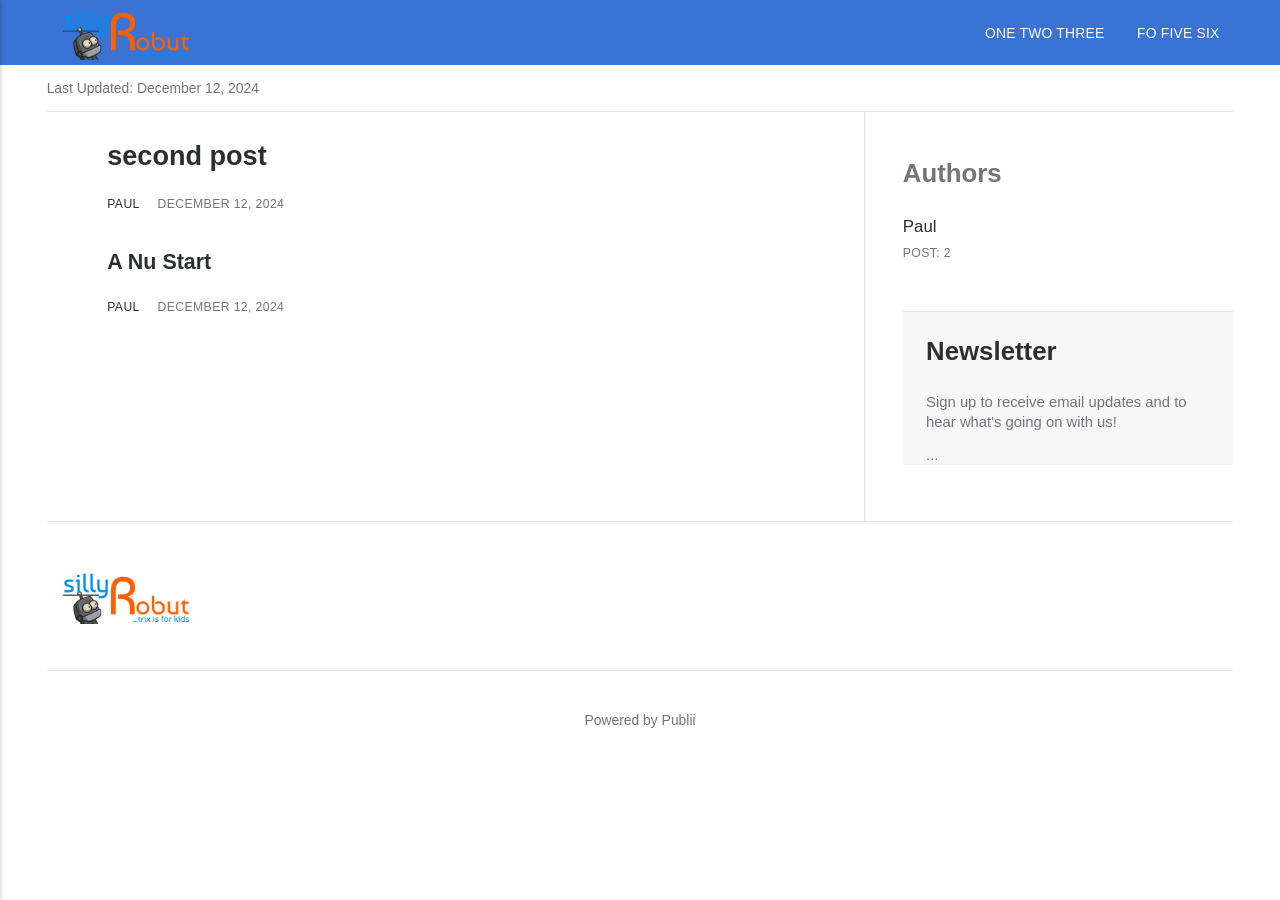
<file: index.html>
<!DOCTYPE html><html lang="en-gb"><head><meta charset="utf-8"><meta http-equiv="X-UA-Compatible" content="IE=edge"><meta name="viewport" content="width=device-width,initial-scale=1"><title>sillyRobut</title><meta name="generator" content="Publii Open-Source CMS for Static Site"><link rel="canonical" href="https://paulbryson.github.io/testpublii/"><link rel="alternate" type="application/atom+xml" href="https://paulbryson.github.io/testpublii/feed.xml"><link rel="alternate" type="application/json" href="https://paulbryson.github.io/testpublii/feed.json"><meta property="og:title" content="sillyRobut"><meta property="og:image" content="https://paulbryson.github.io/testpublii/media/website/sillyRobut-Logo.png"><meta property="og:image:width" content="1024"><meta property="og:image:height" content="300"><meta property="og:site_name" content="sillyRobut"><meta property="og:description" content=""><meta property="og:url" content="https://paulbryson.github.io/testpublii/"><meta property="og:type" content="website"><link rel="stylesheet" href="https://paulbryson.github.io/testpublii/assets/css/style.css?v=a04af01030a64425bd5b3d490e311759"><script type="application/ld+json">{"@context":"http://schema.org","@type":"Organization","name":"sillyRobut","logo":"https://paulbryson.github.io/testpublii/media/website/sillyRobut-Logo.png","url":"https://paulbryson.github.io/testpublii/"}</script><style></style><noscript><style>img[loading]{opacity:1;}</style></noscript></head><body class="home-template"><header class="topbar" id="js-header"><div class="topbar__inner"><a class="logo" href="https://paulbryson.github.io/testpublii/"><img src="https://paulbryson.github.io/testpublii/media/website/sillyRobut-Logo.png" alt="sillyRobut" width="1024" height="300"></a><nav class="navbar"><button class="navbar__toggle" aria-label="Menu" aria-haspopup="true" aria-expanded="false"><span class="navbar__toggle-box"><span class="navbar__toggle-inner">Menu</span></span></button><ul class="navbar__menu"><li><a href="https://paulbryson.github.io/testpublii/" target="_self">One Two Three</a></li><li><a href="https://paulbryson.github.io/testpublii/a-nu-start.html" target="_self">fo five six</a></li></ul></nav></div></header><div class="main-content"><div class="infobar"><div class="infobar__update">Last Updated: <time datetime="2024-12-12T18:26">December 12, 2024</time></div></div><main class="main l-grid l-grid--2col-1-4"><article class="c-card"><div class="c-card__wrapper"><header class="u-header"><h1 class="c-card__title"><a href="https://paulbryson.github.io/testpublii/second-post.html">second post</a></h1><div class="u-header__meta u-small"><div><a href="https://paulbryson.github.io/testpublii/authors/paul/" title="Paul">Paul</a> <time datetime="2024-12-12T16:43">December 12, 2024</time></div></div></header></div></article><article class="c-card"><div class="c-card__wrapper"><header class="u-header"><h2 class="h5 c-card__title"><a href="https://paulbryson.github.io/testpublii/a-nu-start.html">A Nu Start</a></h2><div class="u-header__meta u-small"><div><a href="https://paulbryson.github.io/testpublii/authors/paul/" title="Paul">Paul</a> <time datetime="2024-12-12T16:10">December 12, 2024</time></div></div></header></div></article></main><div class="sidebar"><section class="box authors"><h3 class="box__title">Authors</h3><ul class="authors__cotainer"><li class="authors__item"><div><a href="https://paulbryson.github.io/testpublii/authors/paul/" class="authors__title">Paul</a> <span class="u-small">Post: 2</span></div></li></ul></section><section class="newsletter box box--gray"><h3 class="box__title">Newsletter</h3><p class="newsletter__description">Sign up to receive email updates and to hear what's going on with us!</p><form>...</form></section></div><footer class="footer"><a class="footer__logo" href="https://paulbryson.github.io/testpublii/"><img src="https://paulbryson.github.io/testpublii/media/website/sillyRobut-Logo.png" alt="sillyRobut" width="1024" height="300"></a><nav><ul class="footer__nav"></ul></nav><div class="footer__copyright">Powered by Publii</div></footer></div><script>window.publiiThemeMenuConfig = {    
        mobileMenuMode: 'sidebar',
        animationSpeed: 300,
        submenuWidth: 'auto',
        doubleClickTime: 500,
        mobileMenuExpandableSubmenus: true, 
        relatedContainerForOverlayMenuSelector: '.navbar',
   };</script><script defer="defer" src="https://paulbryson.github.io/testpublii/assets/js/scripts.min.js?v=18a65c58aef57c0287e0f0609f3389a9"></script><script>var images = document.querySelectorAll('img[loading]');

      for (var i = 0; i < images.length; i++) {
         if (images[i].complete) {
               images[i].classList.add('is-loaded');
         } else {
               images[i].addEventListener('load', function () {
                  this.classList.add('is-loaded');
               }, false);
         }
      }</script></body></html>
</file>
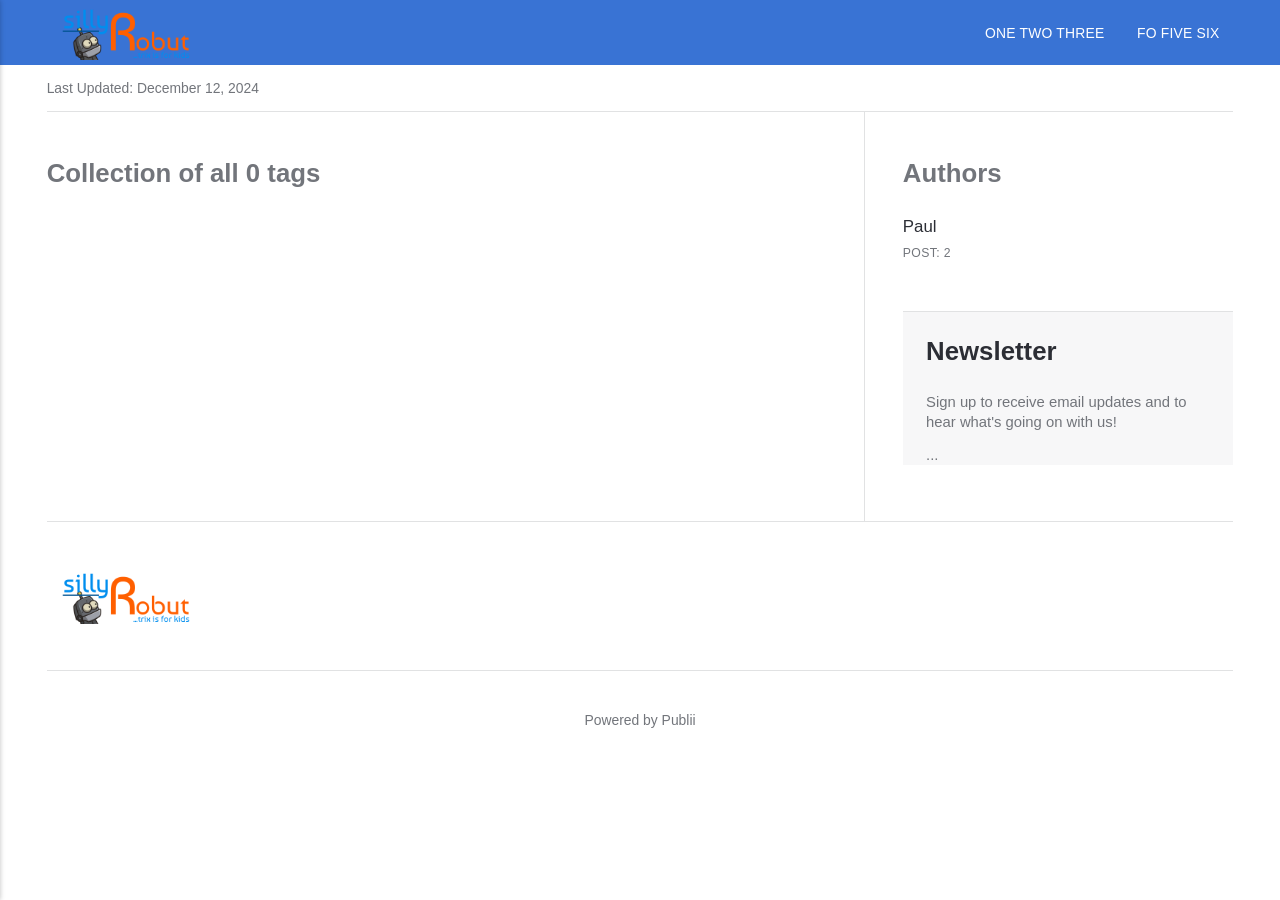
<file: tags/index.html>
<!DOCTYPE html><html lang="en-gb"><head><meta charset="utf-8"><meta http-equiv="X-UA-Compatible" content="IE=edge"><meta name="viewport" content="width=device-width,initial-scale=1"><title>All tags - sillyRobut</title><meta name="robots" content="noindex, follow"><meta name="generator" content="Publii Open-Source CMS for Static Site"><link rel="alternate" type="application/atom+xml" href="https://paulbryson.github.io/testpublii/feed.xml"><link rel="alternate" type="application/json" href="https://paulbryson.github.io/testpublii/feed.json"><meta property="og:title" content="sillyRobut"><meta property="og:image" content="https://paulbryson.github.io/testpublii/media/website/sillyRobut-Logo.png"><meta property="og:image:width" content="1024"><meta property="og:image:height" content="300"><meta property="og:site_name" content="sillyRobut"><meta property="og:description" content=""><meta property="og:url" content="https://paulbryson.github.io/testpublii/tags/"><meta property="og:type" content="website"><link rel="stylesheet" href="https://paulbryson.github.io/testpublii/assets/css/style.css?v=a04af01030a64425bd5b3d490e311759"><script type="application/ld+json">{"@context":"http://schema.org","@type":"Organization","name":"sillyRobut","logo":"https://paulbryson.github.io/testpublii/media/website/sillyRobut-Logo.png","url":"https://paulbryson.github.io/testpublii/"}</script><style></style><noscript><style>img[loading]{opacity:1;}</style></noscript></head><body class="tags-template"><header class="topbar" id="js-header"><div class="topbar__inner"><a class="logo" href="https://paulbryson.github.io/testpublii/"><img src="https://paulbryson.github.io/testpublii/media/website/sillyRobut-Logo.png" alt="sillyRobut" width="1024" height="300"></a><nav class="navbar"><button class="navbar__toggle" aria-label="Menu" aria-haspopup="true" aria-expanded="false"><span class="navbar__toggle-box"><span class="navbar__toggle-inner">Menu</span></span></button><ul class="navbar__menu"><li><a href="https://paulbryson.github.io/testpublii/" target="_self">One Two Three</a></li><li><a href="https://paulbryson.github.io/testpublii/a-nu-start.html" target="_self">fo five six</a></li></ul></nav></div></header><div class="main-content"><div class="infobar"><div class="infobar__update">Last Updated: <time datetime="2024-12-12T18:26">December 12, 2024</time></div></div><main class="main page page--tags"><div class="page__header"><h1 class="page__title box__title">Collection of all 0 tags</h1></div><div class="l-grid l-grid--2col-1-4"></div></main><div class="sidebar"><section class="box authors"><h3 class="box__title">Authors</h3><ul class="authors__cotainer"><li class="authors__item"><div><a href="https://paulbryson.github.io/testpublii/authors/paul/" class="authors__title">Paul</a> <span class="u-small">Post: 2</span></div></li></ul></section><section class="newsletter box box--gray"><h3 class="box__title">Newsletter</h3><p class="newsletter__description">Sign up to receive email updates and to hear what's going on with us!</p><form>...</form></section></div><footer class="footer"><a class="footer__logo" href="https://paulbryson.github.io/testpublii/"><img src="https://paulbryson.github.io/testpublii/media/website/sillyRobut-Logo.png" alt="sillyRobut" width="1024" height="300"></a><nav><ul class="footer__nav"></ul></nav><div class="footer__copyright">Powered by Publii</div></footer></div><script>window.publiiThemeMenuConfig = {    
        mobileMenuMode: 'sidebar',
        animationSpeed: 300,
        submenuWidth: 'auto',
        doubleClickTime: 500,
        mobileMenuExpandableSubmenus: true, 
        relatedContainerForOverlayMenuSelector: '.navbar',
   };</script><script defer="defer" src="https://paulbryson.github.io/testpublii/assets/js/scripts.min.js?v=18a65c58aef57c0287e0f0609f3389a9"></script><script>var images = document.querySelectorAll('img[loading]');

      for (var i = 0; i < images.length; i++) {
         if (images[i].complete) {
               images[i].classList.add('is-loaded');
         } else {
               images[i].addEventListener('load', function () {
                  this.classList.add('is-loaded');
               }, false);
         }
      }</script></body></html>
</file>
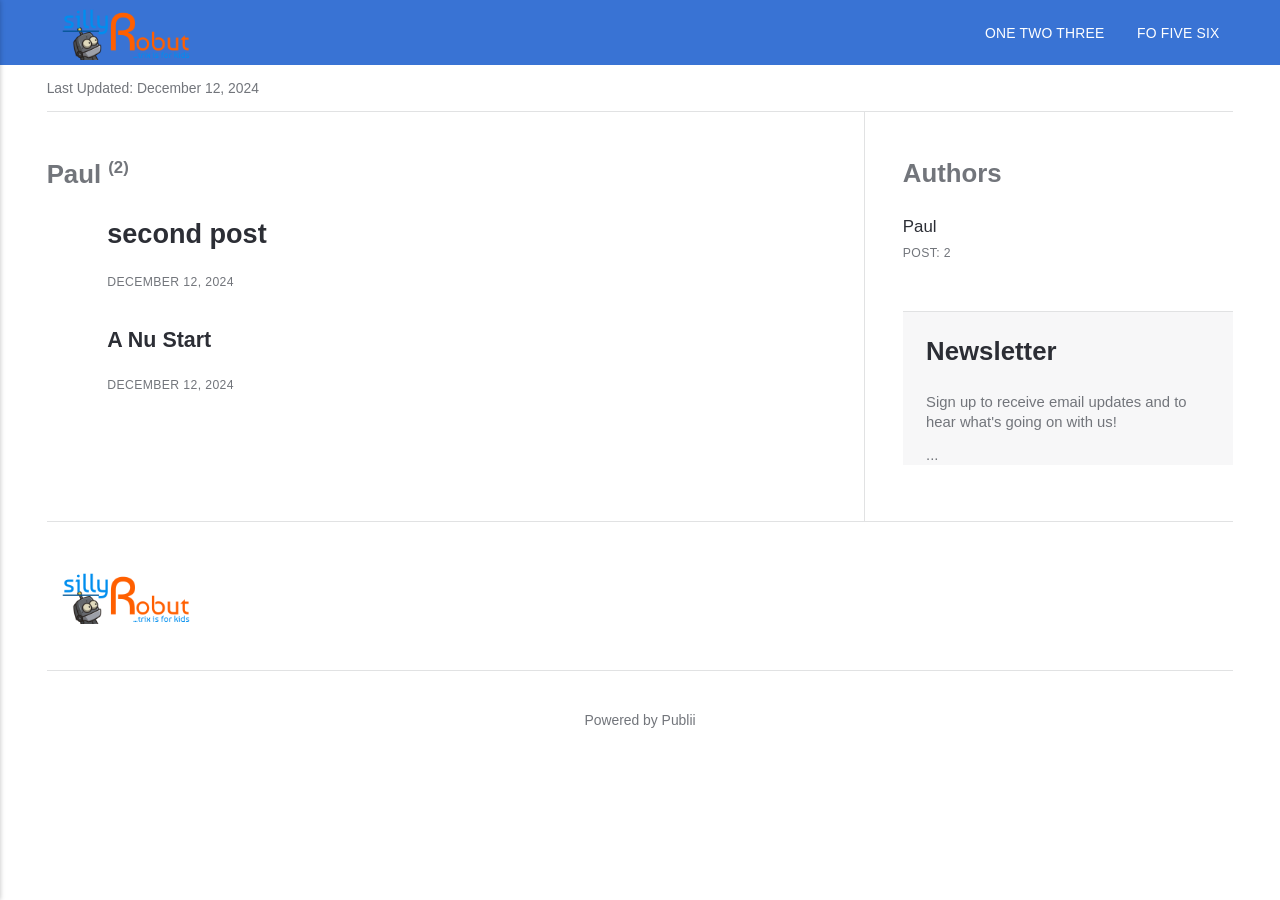
<file: authors/paul/index.html>
<!DOCTYPE html><html lang="en-gb"><head><meta charset="utf-8"><meta http-equiv="X-UA-Compatible" content="IE=edge"><meta name="viewport" content="width=device-width,initial-scale=1"><title>Author: Paul - sillyRobut</title><meta name="robots" content="noindex, follow"><meta name="generator" content="Publii Open-Source CMS for Static Site"><link rel="alternate" type="application/atom+xml" href="https://paulbryson.github.io/testpublii/feed.xml"><link rel="alternate" type="application/json" href="https://paulbryson.github.io/testpublii/feed.json"><meta property="og:title" content="Paul"><meta property="og:image" content="https://paulbryson.github.io/testpublii/media/website/sillyRobut-Logo.png"><meta property="og:image:width" content="1024"><meta property="og:image:height" content="300"><meta property="og:site_name" content="sillyRobut"><meta property="og:description" content=""><meta property="og:url" content="https://paulbryson.github.io/testpublii/authors/paul/"><meta property="og:type" content="website"><link rel="stylesheet" href="https://paulbryson.github.io/testpublii/assets/css/style.css?v=a04af01030a64425bd5b3d490e311759"><script type="application/ld+json">{"@context":"http://schema.org","@type":"Organization","name":"sillyRobut","logo":"https://paulbryson.github.io/testpublii/media/website/sillyRobut-Logo.png","url":"https://paulbryson.github.io/testpublii/"}</script><style></style><noscript><style>img[loading]{opacity:1;}</style></noscript></head><body class="author-template"><header class="topbar" id="js-header"><div class="topbar__inner"><a class="logo" href="https://paulbryson.github.io/testpublii/"><img src="https://paulbryson.github.io/testpublii/media/website/sillyRobut-Logo.png" alt="sillyRobut" width="1024" height="300"></a><nav class="navbar"><button class="navbar__toggle" aria-label="Menu" aria-haspopup="true" aria-expanded="false"><span class="navbar__toggle-box"><span class="navbar__toggle-inner">Menu</span></span></button><ul class="navbar__menu"><li><a href="https://paulbryson.github.io/testpublii/" target="_self">One Two Three</a></li><li><a href="https://paulbryson.github.io/testpublii/a-nu-start.html" target="_self">fo five six</a></li></ul></nav></div></header><div class="main-content"><div class="infobar"><div class="infobar__update">Last Updated: <time datetime="2024-12-12T18:26">December 12, 2024</time></div></div><main class="main page page--author"><div class="page__header"><div class="page--author__content"><h1 class="page__title box__title">Paul <sup>(2)</sup></h1></div></div><div class="l-grid l-grid--2col-1-4"><article class="c-card"><div class="c-card__wrapper"><header class="u-header"><h2 class="h5 c-card__title"><a href="https://paulbryson.github.io/testpublii/second-post.html">second post</a></h2><div class="u-header__meta u-small"><time datetime="2024-12-12T16:43">December 12, 2024</time></div></header></div></article><article class="c-card"><div class="c-card__wrapper"><header class="u-header"><h2 class="h5 c-card__title"><a href="https://paulbryson.github.io/testpublii/a-nu-start.html">A Nu Start</a></h2><div class="u-header__meta u-small"><time datetime="2024-12-12T16:10">December 12, 2024</time></div></header></div></article></div></main><div class="sidebar"><section class="box authors"><h3 class="box__title">Authors</h3><ul class="authors__cotainer"><li class="authors__item"><div><a href="https://paulbryson.github.io/testpublii/authors/paul/" class="authors__title">Paul</a> <span class="u-small">Post: 2</span></div></li></ul></section><section class="newsletter box box--gray"><h3 class="box__title">Newsletter</h3><p class="newsletter__description">Sign up to receive email updates and to hear what's going on with us!</p><form>...</form></section></div><footer class="footer"><a class="footer__logo" href="https://paulbryson.github.io/testpublii/"><img src="https://paulbryson.github.io/testpublii/media/website/sillyRobut-Logo.png" alt="sillyRobut" width="1024" height="300"></a><nav><ul class="footer__nav"></ul></nav><div class="footer__copyright">Powered by Publii</div></footer></div><script>window.publiiThemeMenuConfig = {    
        mobileMenuMode: 'sidebar',
        animationSpeed: 300,
        submenuWidth: 'auto',
        doubleClickTime: 500,
        mobileMenuExpandableSubmenus: true, 
        relatedContainerForOverlayMenuSelector: '.navbar',
   };</script><script defer="defer" src="https://paulbryson.github.io/testpublii/assets/js/scripts.min.js?v=18a65c58aef57c0287e0f0609f3389a9"></script><script>var images = document.querySelectorAll('img[loading]');

      for (var i = 0; i < images.length; i++) {
         if (images[i].complete) {
               images[i].classList.add('is-loaded');
         } else {
               images[i].addEventListener('load', function () {
                  this.classList.add('is-loaded');
               }, false);
         }
      }</script></body></html>
</file>
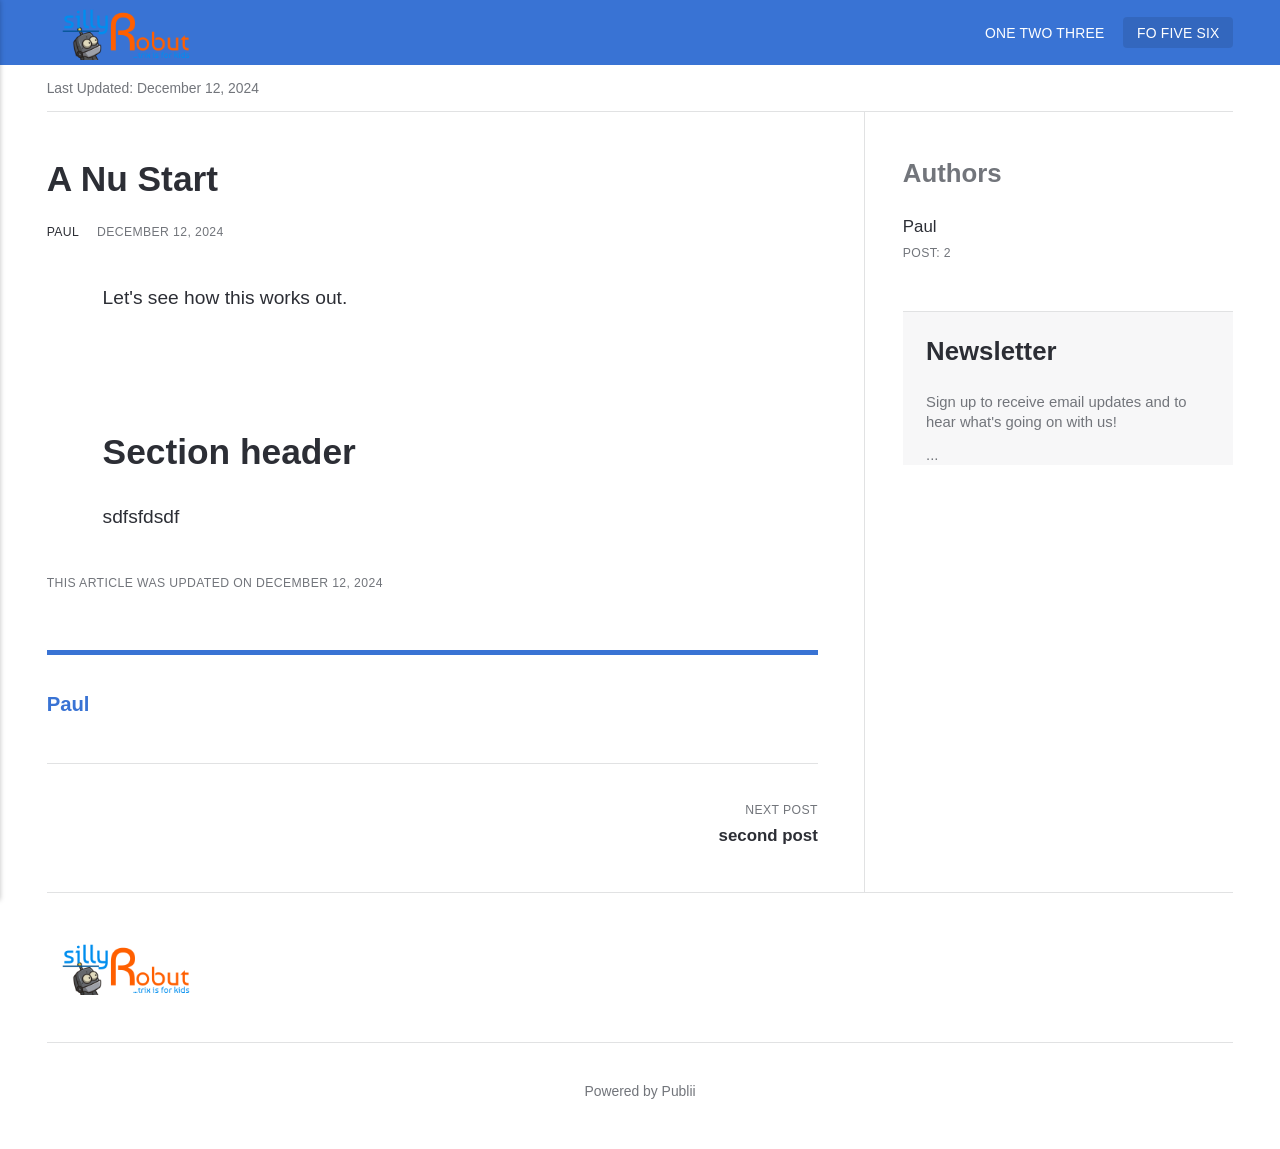
<file: a-nu-start.html>
<!DOCTYPE html><html lang="en-gb"><head><meta charset="utf-8"><meta http-equiv="X-UA-Compatible" content="IE=edge"><meta name="viewport" content="width=device-width,initial-scale=1"><title>A Nu Start - sillyRobut</title><meta name="description" content="Let's see how this works out. sdfsfdsdf"><meta name="generator" content="Publii Open-Source CMS for Static Site"><link rel="canonical" href="https://paulbryson.github.io/testpublii/a-nu-start.html"><link rel="alternate" type="application/atom+xml" href="https://paulbryson.github.io/testpublii/feed.xml"><link rel="alternate" type="application/json" href="https://paulbryson.github.io/testpublii/feed.json"><meta property="og:title" content="A Nu Start"><meta property="og:image" content="https://paulbryson.github.io/testpublii/media/website/sillyRobut-Logo.png"><meta property="og:image:width" content="1024"><meta property="og:image:height" content="300"><meta property="og:site_name" content="sillyRobut"><meta property="og:description" content="Let's see how this works out. sdfsfdsdf"><meta property="og:url" content="https://paulbryson.github.io/testpublii/a-nu-start.html"><meta property="og:type" content="article"><link rel="stylesheet" href="https://paulbryson.github.io/testpublii/assets/css/style.css?v=a04af01030a64425bd5b3d490e311759"><script type="application/ld+json">{"@context":"http://schema.org","@type":"Article","mainEntityOfPage":{"@type":"WebPage","@id":"https://paulbryson.github.io/testpublii/a-nu-start.html"},"headline":"A Nu Start","datePublished":"2024-12-12T16:10-07:00","dateModified":"2024-12-12T16:10-07:00","image":{"@type":"ImageObject","url":"https://paulbryson.github.io/testpublii/media/website/sillyRobut-Logo.png","height":300,"width":1024},"description":"Let's see how this works out. sdfsfdsdf","author":{"@type":"Person","name":"Paul","url":"https://paulbryson.github.io/testpublii/authors/paul/"},"publisher":{"@type":"Organization","name":"Paul","logo":{"@type":"ImageObject","url":"https://paulbryson.github.io/testpublii/media/website/sillyRobut-Logo.png","height":300,"width":1024}}}</script><style></style><noscript><style>img[loading]{opacity:1;}</style></noscript></head><body class="post-template"><header class="topbar" id="js-header"><div class="topbar__inner"><a class="logo" href="https://paulbryson.github.io/testpublii/"><img src="https://paulbryson.github.io/testpublii/media/website/sillyRobut-Logo.png" alt="sillyRobut" width="1024" height="300"></a><nav class="navbar"><button class="navbar__toggle" aria-label="Menu" aria-haspopup="true" aria-expanded="false"><span class="navbar__toggle-box"><span class="navbar__toggle-inner">Menu</span></span></button><ul class="navbar__menu"><li><a href="https://paulbryson.github.io/testpublii/" target="_self">One Two Three</a></li><li class="active"><a href="https://paulbryson.github.io/testpublii/a-nu-start.html" target="_self">fo five six</a></li></ul></nav></div></header><div class="main-content"><div class="infobar"><div class="infobar__update">Last Updated: <time datetime="2024-12-12T18:26">December 12, 2024</time></div></div><main class="main post"><article class="content"><header class="u-header content__header"><h1>A Nu Start</h1><div class="u-header__meta u-small"><div><a href="https://paulbryson.github.io/testpublii/authors/paul/" title="Paul">Paul</a> <time datetime="2024-12-12T16:10">December 12, 2024</time></div></div></header><div class="content__entry u-inner"><p>Let's see how this works out.   </p><p> </p><p> </p><h1>Section header</h1><p>sdfsfdsdf</p></div><aside class="content__aside"><div class="content__last-updated u-small">This article was updated on December 12, 2024</div><div class="content__share"></div></aside><footer class="content__footer"><div class="content__bio box"><div><h4 class="h6"><a href="https://paulbryson.github.io/testpublii/authors/paul/" title="Paul">Paul</a></h4></div></div><nav class="content__nav box"><div class="content__nav__next"><a href="https://paulbryson.github.io/testpublii/second-post.html" class="content__nav__link" rel="next"><div class="u-small">Next Post<h5>second post</h5></div></a></div></nav></footer></article></main><div class="sidebar"><section class="box authors"><h3 class="box__title">Authors</h3><ul class="authors__cotainer"><li class="authors__item"><div><a href="https://paulbryson.github.io/testpublii/authors/paul/" class="authors__title">Paul</a> <span class="u-small">Post: 2</span></div></li></ul></section><section class="newsletter box box--gray"><h3 class="box__title">Newsletter</h3><p class="newsletter__description">Sign up to receive email updates and to hear what's going on with us!</p><form>...</form></section></div><footer class="footer"><a class="footer__logo" href="https://paulbryson.github.io/testpublii/"><img src="https://paulbryson.github.io/testpublii/media/website/sillyRobut-Logo.png" alt="sillyRobut" width="1024" height="300"></a><nav><ul class="footer__nav"></ul></nav><div class="footer__copyright">Powered by Publii</div></footer></div><script>window.publiiThemeMenuConfig = {    
        mobileMenuMode: 'sidebar',
        animationSpeed: 300,
        submenuWidth: 'auto',
        doubleClickTime: 500,
        mobileMenuExpandableSubmenus: true, 
        relatedContainerForOverlayMenuSelector: '.navbar',
   };</script><script defer="defer" src="https://paulbryson.github.io/testpublii/assets/js/scripts.min.js?v=18a65c58aef57c0287e0f0609f3389a9"></script><script>var images = document.querySelectorAll('img[loading]');

      for (var i = 0; i < images.length; i++) {
         if (images[i].complete) {
               images[i].classList.add('is-loaded');
         } else {
               images[i].addEventListener('load', function () {
                  this.classList.add('is-loaded');
               }, false);
         }
      }</script></body></html>
</file>
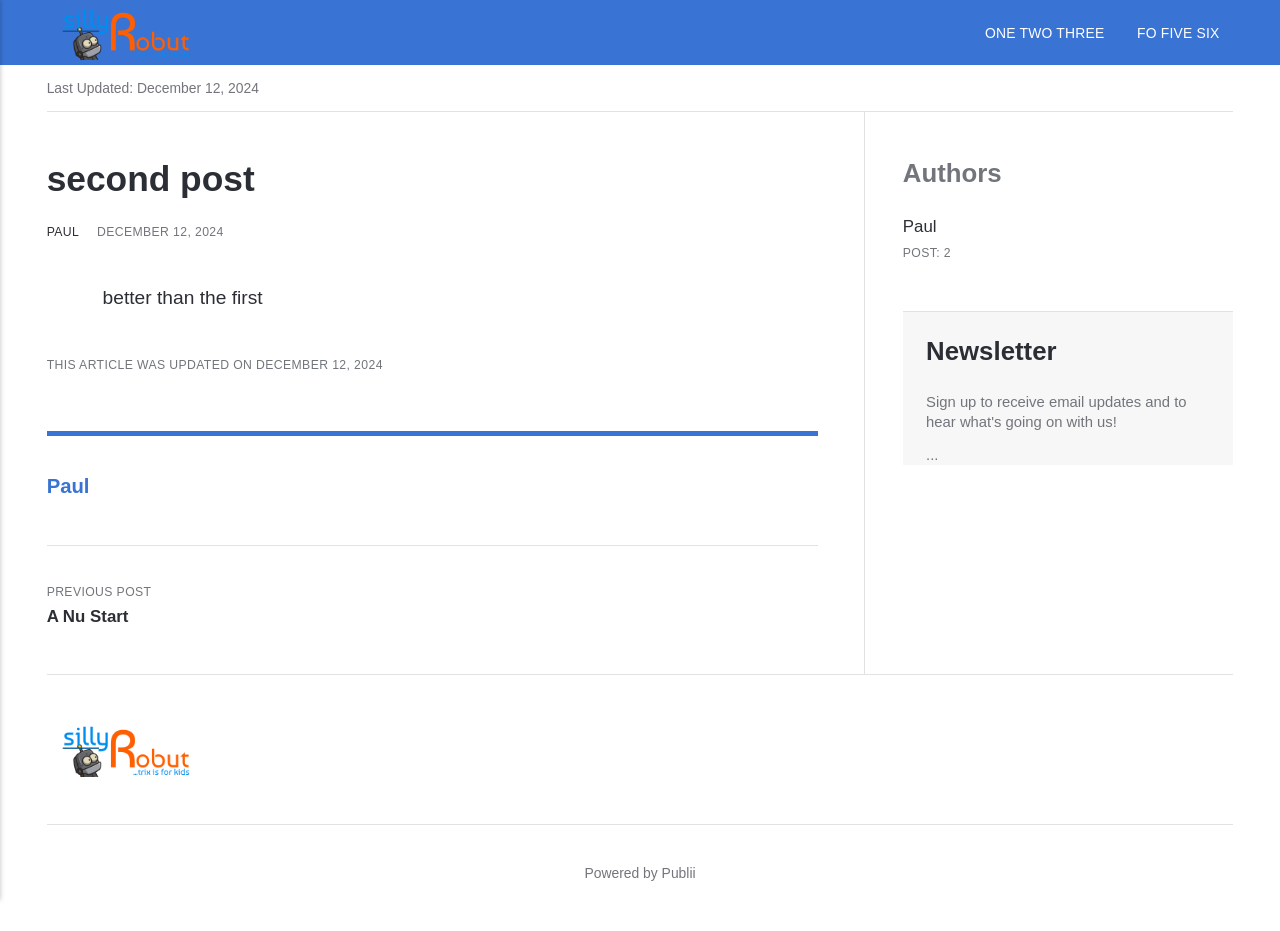
<file: second-post.html>
<!DOCTYPE html><html lang="en-gb"><head><meta charset="utf-8"><meta http-equiv="X-UA-Compatible" content="IE=edge"><meta name="viewport" content="width=device-width,initial-scale=1"><title>second post - sillyRobut</title><meta name="description" content="better than the first"><meta name="generator" content="Publii Open-Source CMS for Static Site"><link rel="canonical" href="https://paulbryson.github.io/testpublii/second-post.html"><link rel="alternate" type="application/atom+xml" href="https://paulbryson.github.io/testpublii/feed.xml"><link rel="alternate" type="application/json" href="https://paulbryson.github.io/testpublii/feed.json"><meta property="og:title" content="second post"><meta property="og:image" content="https://paulbryson.github.io/testpublii/media/website/sillyRobut-Logo.png"><meta property="og:image:width" content="1024"><meta property="og:image:height" content="300"><meta property="og:site_name" content="sillyRobut"><meta property="og:description" content="better than the first"><meta property="og:url" content="https://paulbryson.github.io/testpublii/second-post.html"><meta property="og:type" content="article"><link rel="stylesheet" href="https://paulbryson.github.io/testpublii/assets/css/style.css?v=a04af01030a64425bd5b3d490e311759"><script type="application/ld+json">{"@context":"http://schema.org","@type":"Article","mainEntityOfPage":{"@type":"WebPage","@id":"https://paulbryson.github.io/testpublii/second-post.html"},"headline":"second post","datePublished":"2024-12-12T16:43-07:00","dateModified":"2024-12-12T16:43-07:00","image":{"@type":"ImageObject","url":"https://paulbryson.github.io/testpublii/media/website/sillyRobut-Logo.png","height":300,"width":1024},"description":"better than the first","author":{"@type":"Person","name":"Paul","url":"https://paulbryson.github.io/testpublii/authors/paul/"},"publisher":{"@type":"Organization","name":"Paul","logo":{"@type":"ImageObject","url":"https://paulbryson.github.io/testpublii/media/website/sillyRobut-Logo.png","height":300,"width":1024}}}</script><style></style><noscript><style>img[loading]{opacity:1;}</style></noscript></head><body class="post-template"><header class="topbar" id="js-header"><div class="topbar__inner"><a class="logo" href="https://paulbryson.github.io/testpublii/"><img src="https://paulbryson.github.io/testpublii/media/website/sillyRobut-Logo.png" alt="sillyRobut" width="1024" height="300"></a><nav class="navbar"><button class="navbar__toggle" aria-label="Menu" aria-haspopup="true" aria-expanded="false"><span class="navbar__toggle-box"><span class="navbar__toggle-inner">Menu</span></span></button><ul class="navbar__menu"><li><a href="https://paulbryson.github.io/testpublii/" target="_self">One Two Three</a></li><li><a href="https://paulbryson.github.io/testpublii/a-nu-start.html" target="_self">fo five six</a></li></ul></nav></div></header><div class="main-content"><div class="infobar"><div class="infobar__update">Last Updated: <time datetime="2024-12-12T18:26">December 12, 2024</time></div></div><main class="main post"><article class="content"><header class="u-header content__header"><h1>second post</h1><div class="u-header__meta u-small"><div><a href="https://paulbryson.github.io/testpublii/authors/paul/" title="Paul">Paul</a> <time datetime="2024-12-12T16:43">December 12, 2024</time></div></div></header><div class="content__entry u-inner"><p>better than the first</p></div><aside class="content__aside"><div class="content__last-updated u-small">This article was updated on December 12, 2024</div><div class="content__share"></div></aside><footer class="content__footer"><div class="content__bio box"><div><h4 class="h6"><a href="https://paulbryson.github.io/testpublii/authors/paul/" title="Paul">Paul</a></h4></div></div><nav class="content__nav box"><div class="content__nav__prev"><a href="https://paulbryson.github.io/testpublii/a-nu-start.html" class="content__nav__link" rel="prev"><div class="u-small">Previous Post<h5>A Nu Start</h5></div></a></div></nav></footer></article></main><div class="sidebar"><section class="box authors"><h3 class="box__title">Authors</h3><ul class="authors__cotainer"><li class="authors__item"><div><a href="https://paulbryson.github.io/testpublii/authors/paul/" class="authors__title">Paul</a> <span class="u-small">Post: 2</span></div></li></ul></section><section class="newsletter box box--gray"><h3 class="box__title">Newsletter</h3><p class="newsletter__description">Sign up to receive email updates and to hear what's going on with us!</p><form>...</form></section></div><footer class="footer"><a class="footer__logo" href="https://paulbryson.github.io/testpublii/"><img src="https://paulbryson.github.io/testpublii/media/website/sillyRobut-Logo.png" alt="sillyRobut" width="1024" height="300"></a><nav><ul class="footer__nav"></ul></nav><div class="footer__copyright">Powered by Publii</div></footer></div><script>window.publiiThemeMenuConfig = {    
        mobileMenuMode: 'sidebar',
        animationSpeed: 300,
        submenuWidth: 'auto',
        doubleClickTime: 500,
        mobileMenuExpandableSubmenus: true, 
        relatedContainerForOverlayMenuSelector: '.navbar',
   };</script><script defer="defer" src="https://paulbryson.github.io/testpublii/assets/js/scripts.min.js?v=18a65c58aef57c0287e0f0609f3389a9"></script><script>var images = document.querySelectorAll('img[loading]');

      for (var i = 0; i < images.length; i++) {
         if (images[i].complete) {
               images[i].classList.add('is-loaded');
         } else {
               images[i].addEventListener('load', function () {
                  this.classList.add('is-loaded');
               }, false);
         }
      }</script></body></html>
</file>
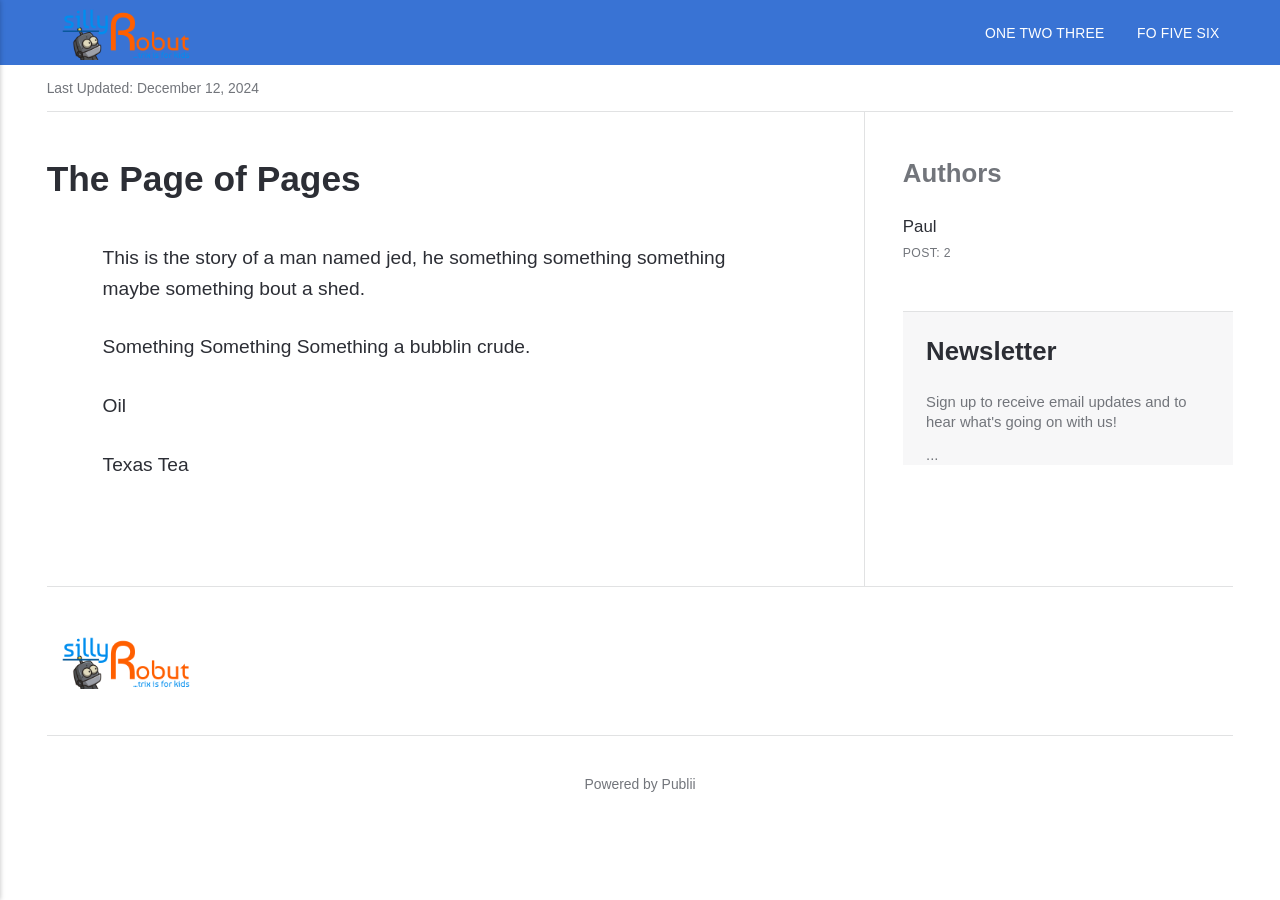
<file: the-page-of-pages.html>
<!DOCTYPE html><html lang="en-gb"><head><meta charset="utf-8"><meta http-equiv="X-UA-Compatible" content="IE=edge"><meta name="viewport" content="width=device-width,initial-scale=1"><title>The Page of Pages - sillyRobut</title><meta name="description" content="This is the story of a man named jed, he something something something maybe something bout a shed.Something Something Something a bubblin crude.OilTexas Tea"><meta name="generator" content="Publii Open-Source CMS for Static Site"><link rel="canonical" href="https://paulbryson.github.io/testpublii/the-page-of-pages.html"><link rel="alternate" type="application/atom+xml" href="https://paulbryson.github.io/testpublii/feed.xml"><link rel="alternate" type="application/json" href="https://paulbryson.github.io/testpublii/feed.json"><meta property="og:title" content="The Page of Pages"><meta property="og:image" content="https://paulbryson.github.io/testpublii/media/website/sillyRobut-Logo.png"><meta property="og:image:width" content="1024"><meta property="og:image:height" content="300"><meta property="og:site_name" content="sillyRobut"><meta property="og:description" content="This is the story of a man named jed, he something something something maybe something bout a shed.Something Something Something a bubblin crude.OilTexas Tea"><meta property="og:url" content="https://paulbryson.github.io/testpublii/the-page-of-pages.html"><meta property="og:type" content="article"><link rel="stylesheet" href="https://paulbryson.github.io/testpublii/assets/css/style.css?v=a04af01030a64425bd5b3d490e311759"><script type="application/ld+json">{"@context":"http://schema.org","@type":"Article","mainEntityOfPage":{"@type":"WebPage","@id":"https://paulbryson.github.io/testpublii/the-page-of-pages.html"},"headline":"The Page of Pages","datePublished":"2024-12-12T16:37-07:00","dateModified":"2024-12-12T16:38-07:00","image":{"@type":"ImageObject","url":"https://paulbryson.github.io/testpublii/media/website/sillyRobut-Logo.png","height":300,"width":1024},"description":"This is the story of a man named jed, he something something something maybe something bout a shed.Something Something Something a bubblin crude.OilTexas Tea","author":{"@type":"Person","name":"Paul","url":"https://paulbryson.github.io/testpublii/authors/paul/"},"publisher":{"@type":"Organization","name":"Paul","logo":{"@type":"ImageObject","url":"https://paulbryson.github.io/testpublii/media/website/sillyRobut-Logo.png","height":300,"width":1024}}}</script><style></style><noscript><style>img[loading]{opacity:1;}</style></noscript></head><body class="page-template"><header class="topbar" id="js-header"><div class="topbar__inner"><a class="logo" href="https://paulbryson.github.io/testpublii/"><img src="https://paulbryson.github.io/testpublii/media/website/sillyRobut-Logo.png" alt="sillyRobut" width="1024" height="300"></a><nav class="navbar"><button class="navbar__toggle" aria-label="Menu" aria-haspopup="true" aria-expanded="false"><span class="navbar__toggle-box"><span class="navbar__toggle-inner">Menu</span></span></button><ul class="navbar__menu"><li><a href="https://paulbryson.github.io/testpublii/" target="_self">One Two Three</a></li><li><a href="https://paulbryson.github.io/testpublii/a-nu-start.html" target="_self">fo five six</a></li></ul></nav></div></header><div class="main-content"><div class="infobar"><div class="infobar__update">Last Updated: <time datetime="2024-12-12T18:26">December 12, 2024</time></div></div><main class="main page"><article class="content"><header class="u-header content__header"><h1>The Page of Pages</h1></header><div class="content__entry u-inner"><p>This is the story of a man named jed, he something something something maybe something bout a shed.</p><p>Something Something Something a bubblin crude.</p><p>Oil</p><p>Texas Tea</p><p> </p></div></article></main><div class="sidebar"><section class="box authors"><h3 class="box__title">Authors</h3><ul class="authors__cotainer"><li class="authors__item"><div><a href="https://paulbryson.github.io/testpublii/authors/paul/" class="authors__title">Paul</a> <span class="u-small">Post: 2</span></div></li></ul></section><section class="newsletter box box--gray"><h3 class="box__title">Newsletter</h3><p class="newsletter__description">Sign up to receive email updates and to hear what's going on with us!</p><form>...</form></section></div><footer class="footer"><a class="footer__logo" href="https://paulbryson.github.io/testpublii/"><img src="https://paulbryson.github.io/testpublii/media/website/sillyRobut-Logo.png" alt="sillyRobut" width="1024" height="300"></a><nav><ul class="footer__nav"></ul></nav><div class="footer__copyright">Powered by Publii</div></footer></div><script>window.publiiThemeMenuConfig = {    
        mobileMenuMode: 'sidebar',
        animationSpeed: 300,
        submenuWidth: 'auto',
        doubleClickTime: 500,
        mobileMenuExpandableSubmenus: true, 
        relatedContainerForOverlayMenuSelector: '.navbar',
   };</script><script defer="defer" src="https://paulbryson.github.io/testpublii/assets/js/scripts.min.js?v=18a65c58aef57c0287e0f0609f3389a9"></script><script>var images = document.querySelectorAll('img[loading]');

      for (var i = 0; i < images.length; i++) {
         if (images[i].complete) {
               images[i].classList.add('is-loaded');
         } else {
               images[i].addEventListener('load', function () {
                  this.classList.add('is-loaded');
               }, false);
         }
      }</script></body></html>
</file>
